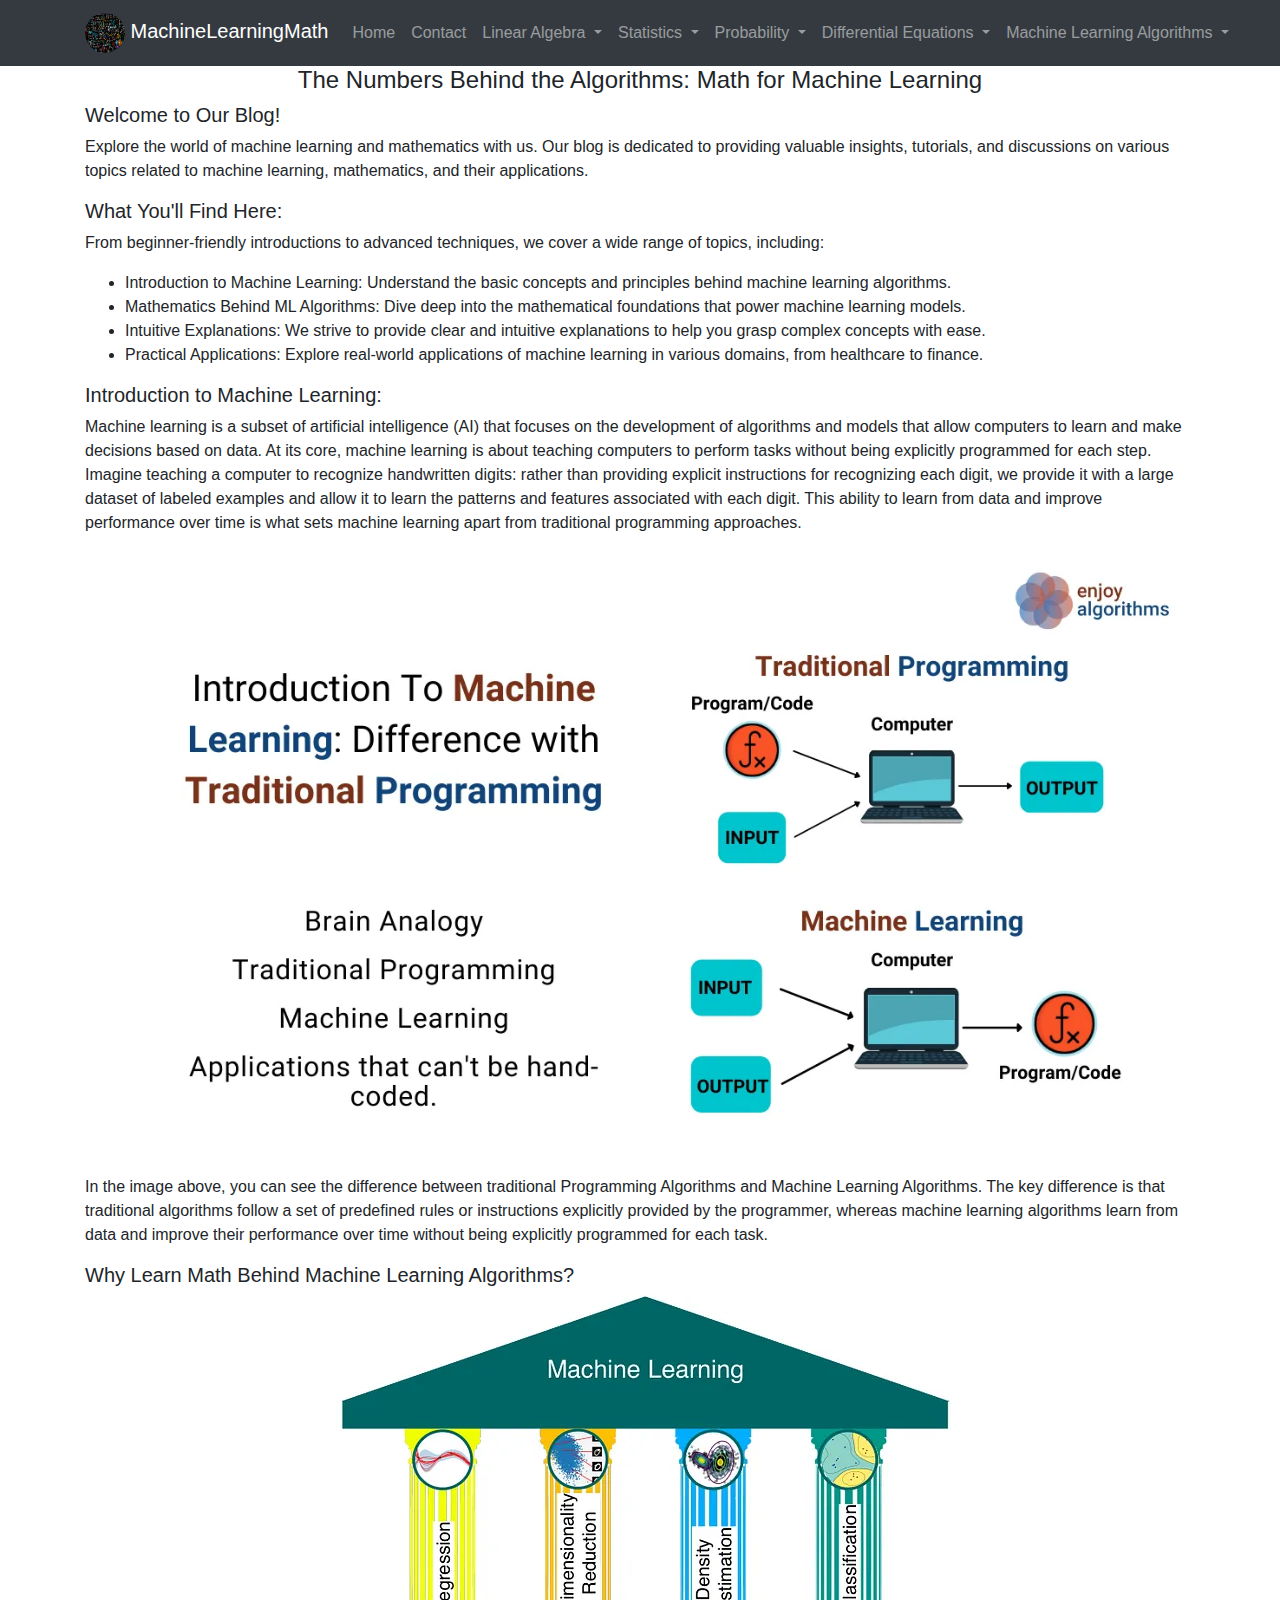
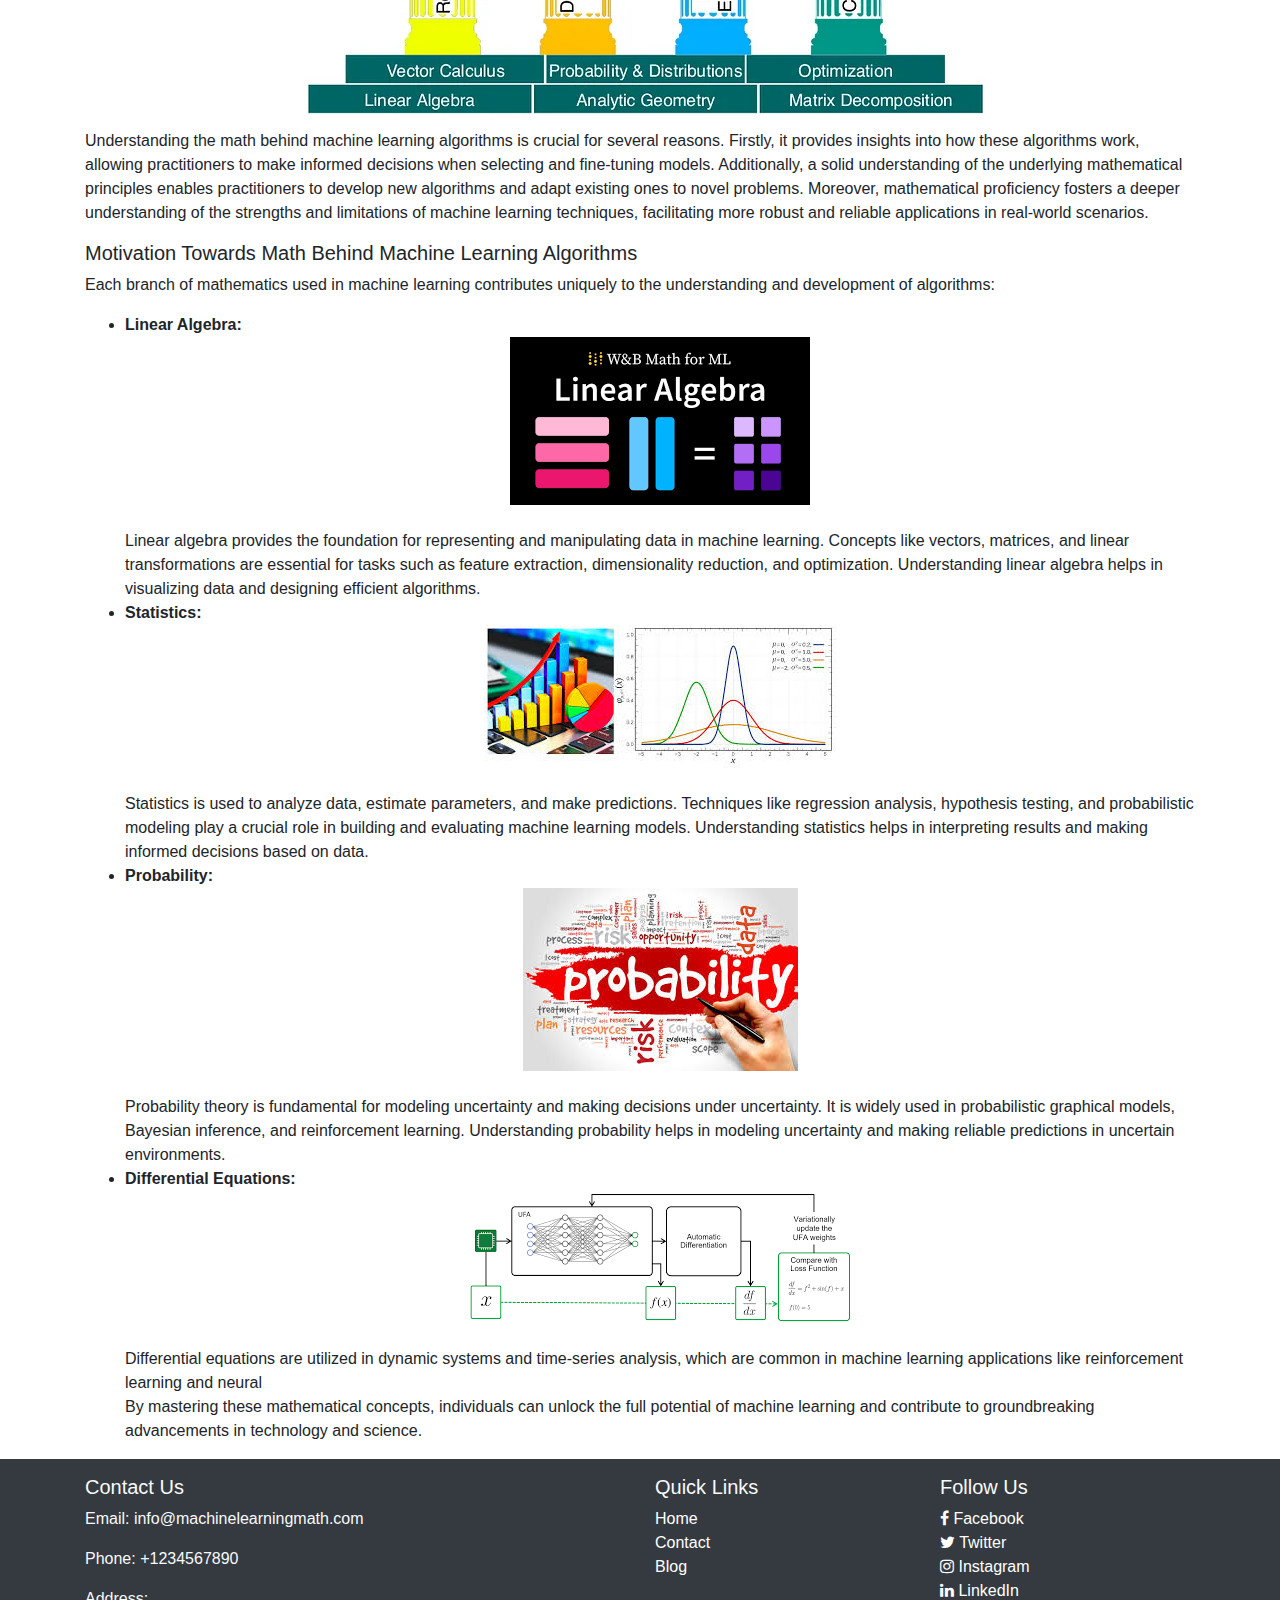
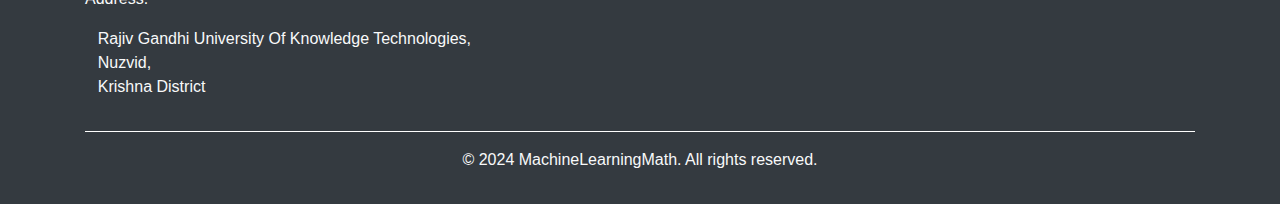
<file: index.html>
<!DOCTYPE html>
<html lang="en">
<head>
    <meta charset="UTF-8">
    <meta name="viewport" content="width=device-width, initial-scale=1.0">
    <title>Machine Learning Blog</title>
    <link rel="stylesheet" href="styles/style.css">
    <link href="https://maxcdn.bootstrapcdn.com/bootstrap/4.5.2/css/bootstrap.min.css" rel="stylesheet">
    <link rel="stylesheet" href="https://cdnjs.cloudflare.com/ajax/libs/font-awesome/4.7.0/css/font-awesome.min.css">
    <style>
        .img-fluid{
            display: flex;
            flex-direction: row;
            align-items: center;
            justify-content: center;
        }

        a:hover{
            text-decoration: none;
        }
    </style>
</head>
<body>
     <nav class="navbar navbar-expand-lg navbar-dark bg-dark">
        <div class="container d-flex justify-content-between align-items-center">
            <a class="navbar-brand" href="#">
                <img src="images/index/machinelearning.png" alt="Logo" class="machinelearningLogo">
                MachineLearningMath
            </a>
            <button class="navbar-toggler" type="button" data-toggle="collapse" data-target="#navbarSupportedContent" aria-controls="navbarSupportedContent" aria-expanded="true" aria-label="Toggle navigation">
                <span class="navbar-toggler-icon"></span>
            </button>

            <div class="collapse navbar-collapse" id="navbarSupportedContent">
                <ul class="navbar-nav ml-auto">
                    <li class="nav-item">
                        <a class="nav-link" href="#">Home</a>
                    </li>
                   
                    <li class="nav-item">
                        <a class="nav-link" href="#footer">Contact</a>
                    </li>
                    <li class="nav-item dropdown">
                        <a class="nav-link dropdown-toggle" href="#" id="navbarDropdown" role="button" data-toggle="dropdown" aria-haspopup="true" aria-expanded="false">
                            Linear Algebra
                        </a>
                        <div class="dropdown-menu" aria-labelledby="navbarDropdownStatistics">
                            <a class="dropdown-item" href="LinearAlgebra\scalarsvectors.html">Scalars and Vectors</a>
                            <a class="dropdown-item" href="LinearAlgebra/linearcombinations.html">Linear Combination and Basis</a>
                            <a class="dropdown-item" href="#">Matrices</a>
                            <a class="dropdown-item" href="#">LinearCombinations</a>
                        </div>
                    </li>
                    <li class="nav-item dropdown">
                        <a class="nav-link dropdown-toggle" href="#" id="navbarDropdown" role="button" data-toggle="dropdown" aria-haspopup="true" aria-expanded="false">
                            Statistics
                        </a>
                        <div class="dropdown-menu" aria-labelledby="navbarDropdown">
                            <a class="dropdown-item dropdown-toggle" href="#" id="navbarDropdownStatistics" role="button" data-toggle="dropdown" aria-haspopup="true" aria-expanded="false">
                                Descriptive Statistics
                            </a>
                            <div class="dropdown-menu" aria-labelledby="navbarDropdownStatistics">
                                <a class="dropdown-item" href="#">Mean, Median, Mode</a>
                                <a class="dropdown-item" href="#">Standard Deviation, Variance</a>
                                <a class="dropdown-item" href="#">Percentiles</a>
                            </div>
                        </div>
                        <div class="dropdown-menu" aria-labelledby="navbarDropdown">
                            <a class="dropdown-item dropdown-toggle" href="#" id="navbarDropdownStatistics" role="button" data-toggle="dropdown" aria-haspopup="true" aria-expanded="false">
                                Inferential Statistics
                            </a>
                            <div class="dropdown-menu" aria-labelledby="navbarDropdownStatistics">
                                <a class="dropdown-item" href="#">Mean, Median, Mode</a>
                                <a class="dropdown-item" href="#">Standard Deviation, Variance</a>
                                <a class="dropdown-item" href="#">Percentiles</a>
                            </div>
                        </div>
                    </li>
                    <li class="nav-item dropdown">
                        <a class="nav-link dropdown-toggle" href="#" id="navbarDropdown" role="button" data-toggle="dropdown" aria-haspopup="true" aria-expanded="false">
                            Probability
                        </a>
                        <div class="dropdown-menu" aria-labelledby="navbarDropdown">
                            <a class="dropdown-item dropdown-toggle" href="#" id="navbarDropdownProbability" role="button" data-toggle="dropdown" aria-haspopup="true" aria-expanded="false">
                                Basic Probability
                            </a>
                            <div class="dropdown-menu" aria-labelledby="navbarDropdownProbability">
                                <a class="dropdown-item" href="#">Probability Rules</a>
                                <a class="dropdown-item" href="#">Conditional Probability</a>
                                <a class="dropdown-item" href="#">Probability Distributions</a>
                            </div>
                        </div>
                    </li>
                    <li class="nav-item dropdown">
                        <a class="nav-link dropdown-toggle" href="#" id="navbarDropdown" role="button" data-toggle="dropdown" aria-haspopup="true" aria-expanded="false">
                            Differential Equations
                        </a>
                        <div class="dropdown-menu" aria-labelledby="navbarDropdown">
                            <a class="dropdown-item dropdown-toggle" href="#" id="navbarDropdownDifferentialEquations" role="button" data-toggle="dropdown" aria-haspopup="true" aria-expanded="false">
                                First-Order Differential Equations
                            </a>
                            <div class="dropdown-menu" aria-labelledby="navbarDropdownDifferentialEquations">
                                <a class="dropdown-item" href="#">Separable Equations</a>
                                <a class="dropdown-item" href="#">Linear Equations</a>
                                <a class="dropdown-item" href="#">Exact Equations</a>
                            </div>
                        </div>
                    </li>
                    <li class="nav-item dropdown">
                        <a class="nav-link dropdown-toggle" href="#" id="navbarDropdown" role="button" data-toggle="dropdown" aria-haspopup="true" aria-expanded="false">
                            Machine Learning Algorithms
                        </a>
                        <div class="dropdown-menu" aria-labelledby="navbarDropdown">
                            <a class="dropdown-item dropdown-toggle" href="#" id="navbarDropdownMLAlgorithms" role="button" data-toggle="dropdown" aria-haspopup="true" aria-expanded="false">
                                Supervised Learning
                            </a>
                            <div class="dropdown-menu" aria-labelledby="navbarDropdownMLAlgorithms">
                                <a class="dropdown-item" href="#">Linear Regression</a>
                                <a class="dropdown-item" href="#">Logistic Regression</a>
                                <a class="dropdown-item" href="#">Decision Trees</a>
                            </div>
                        </div>
                    </li>
                    
                    
                </ul>
            </div>
        </div>
    </nav>
    <div class="container">
        <div class="text-center">
            <h4>The Numbers Behind the Algorithms: Math for Machine Learning</h4>
        </div>
        <div>
            <h5>Welcome to Our Blog!</h5>
            <p>Explore the world of machine learning and mathematics with us. Our blog is dedicated to providing valuable insights, tutorials, and discussions on various topics related to machine learning, mathematics, and their applications.</p>
            <h5>What You'll Find Here:</h5>
            <p>From beginner-friendly introductions to advanced techniques, we cover a wide range of topics, including:</p>
            <ul>
                <li>Introduction to Machine Learning: Understand the basic concepts and principles behind machine learning algorithms.</li>
                <li>Mathematics Behind ML Algorithms: Dive deep into the mathematical foundations that power machine learning models.</li>
                <li>Intuitive Explanations: We strive to provide clear and intuitive explanations to help you grasp complex concepts with ease.</li>
                <li>Practical Applications: Explore real-world applications of machine learning in various domains, from healthcare to finance.</li>
            </ul>
        </div>
        
            <h5>Introduction to Machine Learning: </h5>
            <p>
                Machine learning is a subset of artificial intelligence (AI) that focuses on the development of algorithms and models that allow computers to learn and make decisions based on data. At its core, machine learning is about teaching computers to perform tasks without being explicitly programmed for each step. Imagine teaching a computer to recognize handwritten digits: rather than providing explicit instructions for recognizing each digit, we provide it with a large dataset of labeled examples and allow it to learn the patterns and features associated with each digit. This ability to learn from data and improve performance over time is what sets machine learning apart from traditional programming approaches.
            </p>
            <img src="images/index/machine-learning-intro.webp" alt="Introduction to Machine Learning" class="img-fluid mx-auto">
            <p>
                In the image above, you can see the difference between traditional Programming Algorithms and Machine Learning Algorithms. The key difference is that traditional algorithms follow a set of predefined rules or instructions explicitly provided by the programmer, whereas machine learning algorithms learn from data and improve their performance over time without being explicitly programmed for each task.
            </p>    
            <h5>Why Learn Math Behind Machine Learning Algorithms?</h5>
            <img src="images/index/mathsneeded.webp" alt="Introduction to Machine Learning" class="img-fluid mx-auto">
            <p>
                Understanding the math behind machine learning algorithms is crucial for several reasons. Firstly, it provides insights into how these algorithms work, allowing practitioners to make informed decisions when selecting and fine-tuning models. Additionally, a solid understanding of the underlying mathematical principles enables practitioners to develop new algorithms and adapt existing ones to novel problems. Moreover, mathematical proficiency fosters a deeper understanding of the strengths and limitations of machine learning techniques, facilitating more robust and reliable applications in real-world scenarios.
            </p>
            <h5>Motivation Towards Math Behind Machine Learning Algorithms</h5>
            <p>
                Each branch of mathematics used in machine learning contributes uniquely to the understanding and development of algorithms:
            </p>
            <ul>
                <li><strong>Linear Algebra:</strong><br>
                <img src="images/index/linear_algebra.png" alt="Linear Algebra" class="img-fluid mx-auto"><br>
                Linear algebra provides the foundation for representing and manipulating data in machine learning. Concepts like vectors, matrices, and linear transformations are essential for tasks such as feature extraction, dimensionality reduction, and optimization. Understanding linear algebra helps in visualizing data and designing efficient algorithms.</li>
                <li><strong>Statistics:</strong>
                <br>
                <img src="images/index/statistics.jpg" alt="Statistics" class="img-fluid mx-auto">
                <br>
                Statistics is used to analyze data, estimate parameters, and make predictions. Techniques like regression analysis, hypothesis testing, and probabilistic modeling play a crucial role in building and evaluating machine learning models. Understanding statistics helps in interpreting results and making informed decisions based on data.</li>
                <li><strong>Probability:</strong><br>
                    <img src="images/index/probability.jpg" alt="Probability" class="img-fluid mx-auto"><br>
                    Probability theory is fundamental for modeling uncertainty and making decisions under uncertainty. It is widely used in probabilistic graphical models, Bayesian inference, and reinforcement learning. Understanding probability helps in modeling uncertainty and making reliable predictions in uncertain environments.</li>
                <li><strong>Differential Equations:</strong><br>
                <img src="images/index/differential.png" alt="Differential Equations" class="img-fluid mx-auto"><br>
                Differential equations are utilized in dynamic systems and time-series analysis, which are common in machine learning applications like reinforcement learning and neural 
            <p>
                By mastering these mathematical concepts, individuals can unlock the full potential of machine learning and contribute to groundbreaking advancements in technology and science.
            </p>
        </div>
    </div>
<footer class="footer mt-auto py-3 bg-dark text-light" id="footer">
    <div class="container">
        <div class="row">
            <div class="col-md-6 text-md-left text-center">
                <h5>Contact Us</h5>
                <p>Email: info@machinelearningmath.com</p>
                <p>Phone: +1234567890</p>
                <p>Address:<p style="margin-left:1vw">
                    Rajiv Gandhi University Of Knowledge Technologies,<br>Nuzvid,<br>Krishna District
                </p></p>
            </div>
            <div class="col-md-3 text-md-left text-center"> 
                <h5>Quick Links</h5>
                <ul class="list-unstyled">
                    <li><a href="#" style="color:white;">Home</a></li>
                    <li><a href="#footer" style="color:white;">Contact</a></li>
                    <li><a href="index.html" style="color:white;">Blog</a></li>
                </ul>
            </div>
            <div class="col-md-3 text-md-left text-center"> 
                <h5>Follow Us</h5>
                <ul class="list-unstyled">
                    <li><a href="#" style="color:white;"><i class="fa fa-facebook" ></i> Facebook</a></li>
                    <li><a href="#" style="color:white;"><i class="fa fa-twitter"></i> Twitter</a></li>
                    <li><a href="#" style="color:white;"><i class="fa fa-instagram"></i> Instagram</a></li>
                    <li><a href="#" style="color:white;"><i class="fa fa-linkedin"></i> LinkedIn</a></li>
                </ul>
            </div>
        </div>
        <hr style="border-top: 1px solid white;">
        <div class="row">
            <div class="col-md-12 text-md-center text-center"> 
                <p>&copy; 2024 MachineLearningMath. All rights reserved.</p>
            </div>
        </div>
    </div>
</footer>
    <script src="https://code.jquery.com/jquery-3.5.1.slim.min.js"></script>
    <script src="https://cdn.jsdelivr.net/npm/@popperjs/core@2.9.2/dist/umd/popper.min.js"></script>
    <script src="https://maxcdn.bootstrapcdn.com/bootstrap/4.5.2/js/bootstrap.min.js"></script>
</body>
</html>
</file>
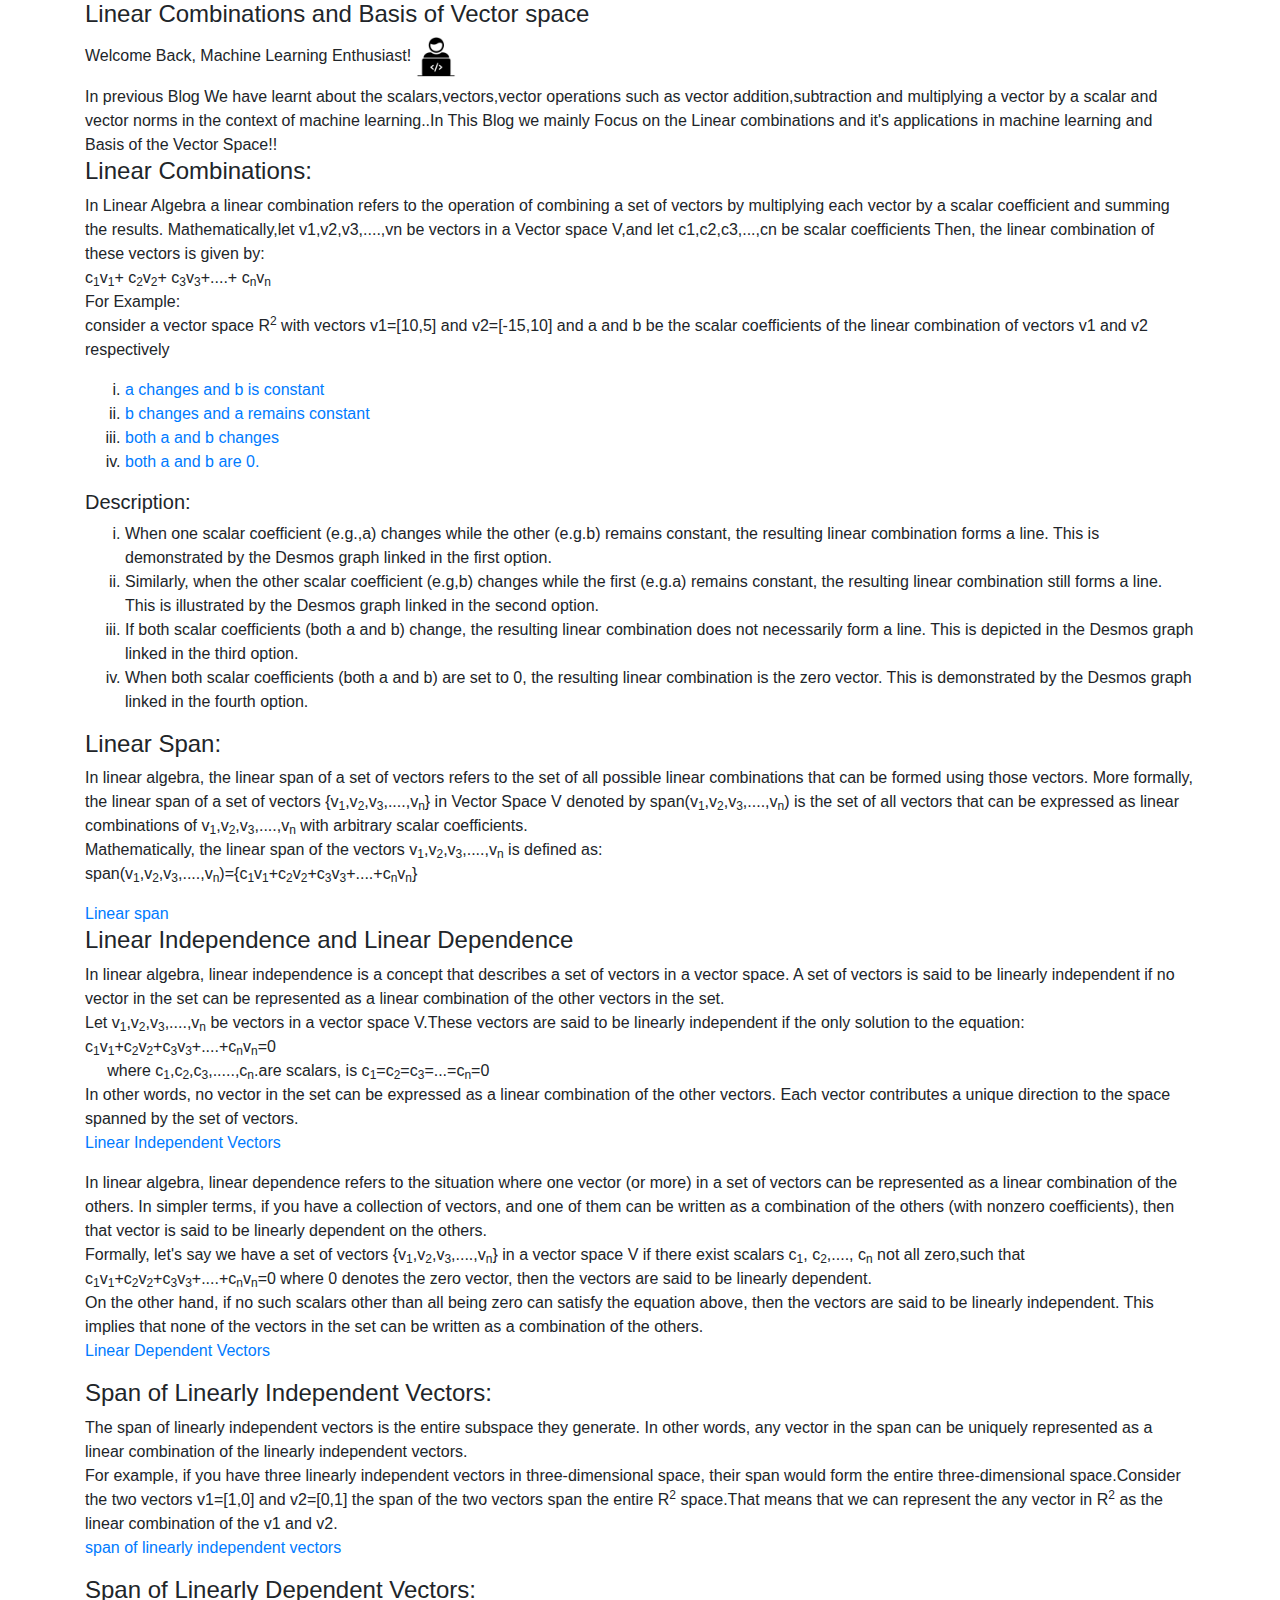
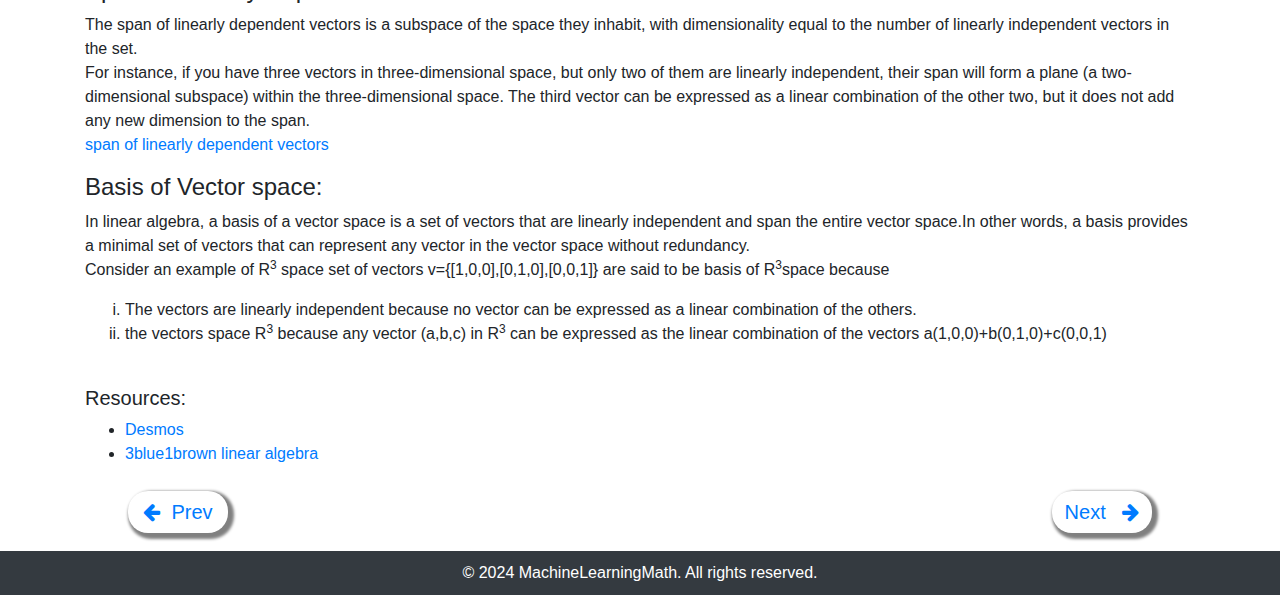
<file: LinearAlgebra/linearcombinations.html>
<html>
    <head>
        <title>Linear Combinations and Basis of Vector space</title>
        <meta name="viewport" content="width=device-width, initial-scale=1">
        <link href="https://maxcdn.bootstrapcdn.com/bootstrap/4.5.2/css/bootstrap.min.css" rel="stylesheet">
        <link rel="stylesheet" href="https://cdnjs.cloudflare.com/ajax/libs/font-awesome/4.7.0/css/font-awesome.min.css">
        <style>
            img{
                width:40px;
                height:40px;
            }
            a{
                text-decoration:none;
            }
            a:hover{
                text-decoration: none;
            }
            a:hover{
                text-decoration: none;
            }
            .navigation{
                display: flex;
                flex-direction: row-reverse;
                align-items: flex-start;
                justify-content: space-between;
                margin:0vh 10vw;
                margin-bottom:2vh;
            }
            .navigation div{
                padding:6px;
                border-radius: 20px;
                margin-top:1vh;
                width:100px;
                text-align:center;
               box-shadow: 3px 3px 3px 3px grey;
            }
        </style>
    </head>
    <body>
        <div class="container">
            <h4>Linear Combinations and Basis of Vector space</h4>
            <div>
                <h6>Welcome Back, Machine Learning Enthusiast! <img class="coderlogo" src="coder.png"></h6>
                <p class="mb-0">In previous Blog We have learnt about the scalars,vectors,vector operations such as vector addition,subtraction and multiplying a vector by a scalar and vector norms in the context of machine learning..In This Blog we mainly Focus on the Linear combinations and it's applications in machine learning and Basis of the Vector Space!!</p>
            </div>
            <h4>Linear Combinations: </h4>
            <p>
               In Linear Algebra a linear combination refers to the operation of combining a set of vectors by multiplying each vector by a scalar coefficient and summing the results. Mathematically,let v1,v2,v3,....,vn be vectors in a Vector space V,and let c1,c2,c3,...,cn be scalar coefficients Then, the linear combination of these vectors is given by:
               <br>c<sub>1</sub>v<sub>1</sub>+ c<sub>2</sub>v<sub>2</sub>+ c<sub>3</sub>v<sub>3</sub>+....+ c<sub>n</sub>v<sub>n</sub><br>
               For Example:<br>
               consider a vector space R<sup>2</sup> with vectors v1=[10,5] and v2=[-15,10] and a and b be the scalar coefficients of the linear combination of vectors v1 and v2 respectively
               <ol type="i">
                <li>
                    <a href="https://www.desmos.com/calculator/gxqdeju1vx" target="_blank" >a changes and b is constant</a>
                </li>
                <li>
                    <a href="https://www.desmos.com/calculator/fkkxcxkguo" target="_blank">b changes and a remains constant</a>
                </li>
                <li>
                    <a href="https://www.desmos.com/calculator/g5hjztjt9w" target="_blank">both a and b changes</a>
                </li>
                <li>
                    <a href="https://www.desmos.com/calculator/vslphxjvaf" target="_blank">both a and b are 0.</a>
                </li>
               </ol>
               <h5>Description: </h5>
               <ol type="i">
                <li>When one scalar coefficient (e.g.,a) changes while the other (e.g.b) remains constant, the resulting linear combination forms a line. This is demonstrated by the Desmos graph linked in the first option.</li>
                <li>Similarly, when the other scalar coefficient (e.g,b) changes while the first (e.g.a) remains constant, the resulting linear combination still forms a line. This is illustrated by the Desmos graph linked in the second option.</li>
                <li>If both scalar coefficients (both a and b) change, the resulting linear combination does not necessarily form a line. This is depicted in the Desmos graph linked in the third option.</li>
                <li>When both scalar coefficients (both a and b) are set to 0, the resulting linear combination is the zero vector. This is demonstrated by the Desmos graph linked in the fourth option.</li>
               </ol>
             </p>
             <h4>Linear Span: </h4>
             <p>
                In linear algebra, the linear span of a set of vectors refers to the set of all possible linear combinations that can be formed using those vectors. More formally, the linear span of a set of vectors {v<sub>1</sub>,v<sub>2</sub>,v<sub>3</sub>,....,v<sub>n</sub>}
                in Vector Space V denoted by span(v<sub>1</sub>,v<sub>2</sub>,v<sub>3</sub>,....,v<sub>n</sub>) is the set of all vectors that can be expressed as linear combinations of v<sub>1</sub>,v<sub>2</sub>,v<sub>3</sub>,....,v<sub>n</sub> with arbitrary scalar coefficients.<br>
                Mathematically, the linear span of the vectors v<sub>1</sub>,v<sub>2</sub>,v<sub>3</sub>,....,v<sub>n</sub> is defined as:
                <br>
                span(v<sub>1</sub>,v<sub>2</sub>,v<sub>3</sub>,....,v<sub>n</sub>)={c<sub>1</sub>v<sub>1</sub>+c<sub>2</sub>v<sub>2</sub>+c<sub>3</sub>v<sub>3</sub>+....+c<sub>n</sub>v<sub>n</sub>}
             </p>
             <a href="https://www.desmos.com/calculator/evaoeeswsk" target="_blank">Linear span</a>
             <h4>Linear Independence  and Linear Dependence</h4>
             <p>
                In linear algebra, linear independence is a concept that describes a set of vectors in a vector space. A set of vectors is said to be linearly independent if no vector in the set can be represented as a linear combination of the other vectors in the set.
                <br>Let v<sub>1</sub>,v<sub>2</sub>,v<sub>3</sub>,....,v<sub>n</sub> be vectors in a vector space V.These vectors are said to be linearly independent if the only solution to the equation:
                <br>
                c<sub>1</sub>v<sub>1</sub>+c<sub>2</sub>v<sub>2</sub>+c<sub>3</sub>v<sub>3</sub>+....+c<sub>n</sub>v<sub>n</sub>=0<br>&nbsp&nbsp&nbsp&nbsp
                where c<sub>1</sub>,c<sub>2</sub>,c<sub>3</sub>,.....,c<sub>n</sub>.are scalars, is c<sub>1</sub>=c<sub>2</sub>=c<sub>3</sub>=...=c<sub>n</sub>=0<br>
                In other words, no vector in the set can be expressed as a linear combination of the other vectors. Each vector contributes a unique direction to the space spanned by the set of vectors.
                <br><a href="https://www.desmos.com/calculator/chmelo9wjj">Linear Independent Vectors</a>
            </p>
            <p>
                In linear algebra, linear dependence refers to the situation where one vector (or more) in a set of vectors can be represented as a linear combination of the others. In simpler terms, if you have a collection of vectors, and one of them can be written as a combination of the others (with nonzero coefficients), then that vector is said to be linearly dependent on the others.
                <br>Formally, let's say we have a set of vectors {v<sub>1</sub>,v<sub>2</sub>,v<sub>3</sub>,....,v<sub>n</sub>} in a vector space V if there exist scalars c<sub>1</sub>, c<sub>2</sub>,...., c<sub>n</sub> not all zero,such that 
                <br>
                c<sub>1</sub>v<sub>1</sub>+c<sub>2</sub>v<sub>2</sub>+c<sub>3</sub>v<sub>3</sub>+....+c<sub>n</sub>v<sub>n</sub>=0
                where 0 denotes the zero vector, then the vectors are said to be linearly dependent.<br>
                On the other hand, if no such scalars other than all being zero can satisfy the equation above, then the vectors are said to be linearly independent. This implies that none of the vectors in the set can be written as a combination of the others.
                <br><a href="https://www.desmos.com/calculator/bivtylqitd">Linear Dependent Vectors</a>
            </p>
            <p>
                <h4>Span of Linearly Independent Vectors:</h4>
                <p>
                    The span of linearly independent vectors is the entire subspace they generate. In other words, any vector in the span can be uniquely represented as a linear combination of the linearly independent vectors.<br>
                    For example, if you have three linearly independent vectors in three-dimensional space, their span would form the entire three-dimensional space.Consider the two vectors v1=[1,0] and v2=[0,1] the span of the two vectors span the entire R<sup>2</sup> space.That means that we can represent the any vector in R<sup>2</sup> as the linear combination of the v1 and v2.
                    <br><a href="https://www.desmos.com/calculator/wvl0z47wyv">span of linearly independent vectors</a>
                </p>
                <h4>
                    Span of Linearly Dependent Vectors:
                </h4>
                <p>
                    The span of linearly dependent vectors is a subspace of the space they inhabit, with dimensionality equal to the number of linearly independent vectors in the set.<br>
                    For instance, if you have three vectors in three-dimensional space, but only two of them are linearly independent, their span will form a plane (a two-dimensional subspace) within the three-dimensional space. The third vector can be expressed as a linear combination of the other two, but it does not add any new dimension to the span.
                    <br><a href="https://www.desmos.com/calculator/2va3dso52f">span of linearly dependent vectors</a>
                </p>
            </p>
            <h4>Basis of Vector space: </h4>
            <p>In linear algebra, a basis of a vector space is a set of vectors that are linearly independent and span the entire vector space.In other words, a basis provides a minimal set of vectors that can represent any vector in the vector space without redundancy.
            <br>
            Consider an example of R<sup>3</sup> space set of vectors v={[1,0,0],[0,1,0],[0,0,1]} are said to be basis of R<sup>3</sup>space because
            <br>
            <ol type="i">
                <li>
                    The vectors are linearly independent because no vector can be expressed as a linear combination of the others.
                </li>
                <li>
                    the vectors space R<sup>3</sup> because any vector (a,b,c) in R<sup>3</sup> can be expressed as the linear combination of the vectors a(1,0,0)+b(0,1,0)+c(0,0,1)
                </li>
            </ol>
            </p>
            <br>
            <h5>Resources: </h5>
            <ul>
                <li><a href="https://www.desmos.com/calculator/fpbqag6qku">Desmos</a></li>
                <li><a href="https://www.youtube.com/watch?v=fNk_zzaMoSs&list=PLZHQObOWTQDPD3MizzM2xVFitgF8hE_ab">3blue1brown linear algebra</a></li>
            </ul>
            </div>
            <div class="navigation">
                <div> 
                    <a href="matrices.html" style="font-size:1.25rem">Next &nbsp&nbsp<i class=" fa fa-solid fa-arrow-right"></i></a>
                </div>
                <div>
                    <a href="scalarsvectors.html" style="font-size:1.25rem"><i class="fa fa-solid fa-arrow-left"></i>&nbsp&nbspPrev</a>
                </div>
            </div>
            <div class="row">
                <div class="col-md-12 text-md-center text-center"> 
                    <p style="font-weight:400;background-color:#343a40;width:100%;height:fit-content;color:white;padding:10px">&copy; 2024 MachineLearningMath. All rights reserved.</p>
                </div>
            </div>
        </body>
</html>
</file>
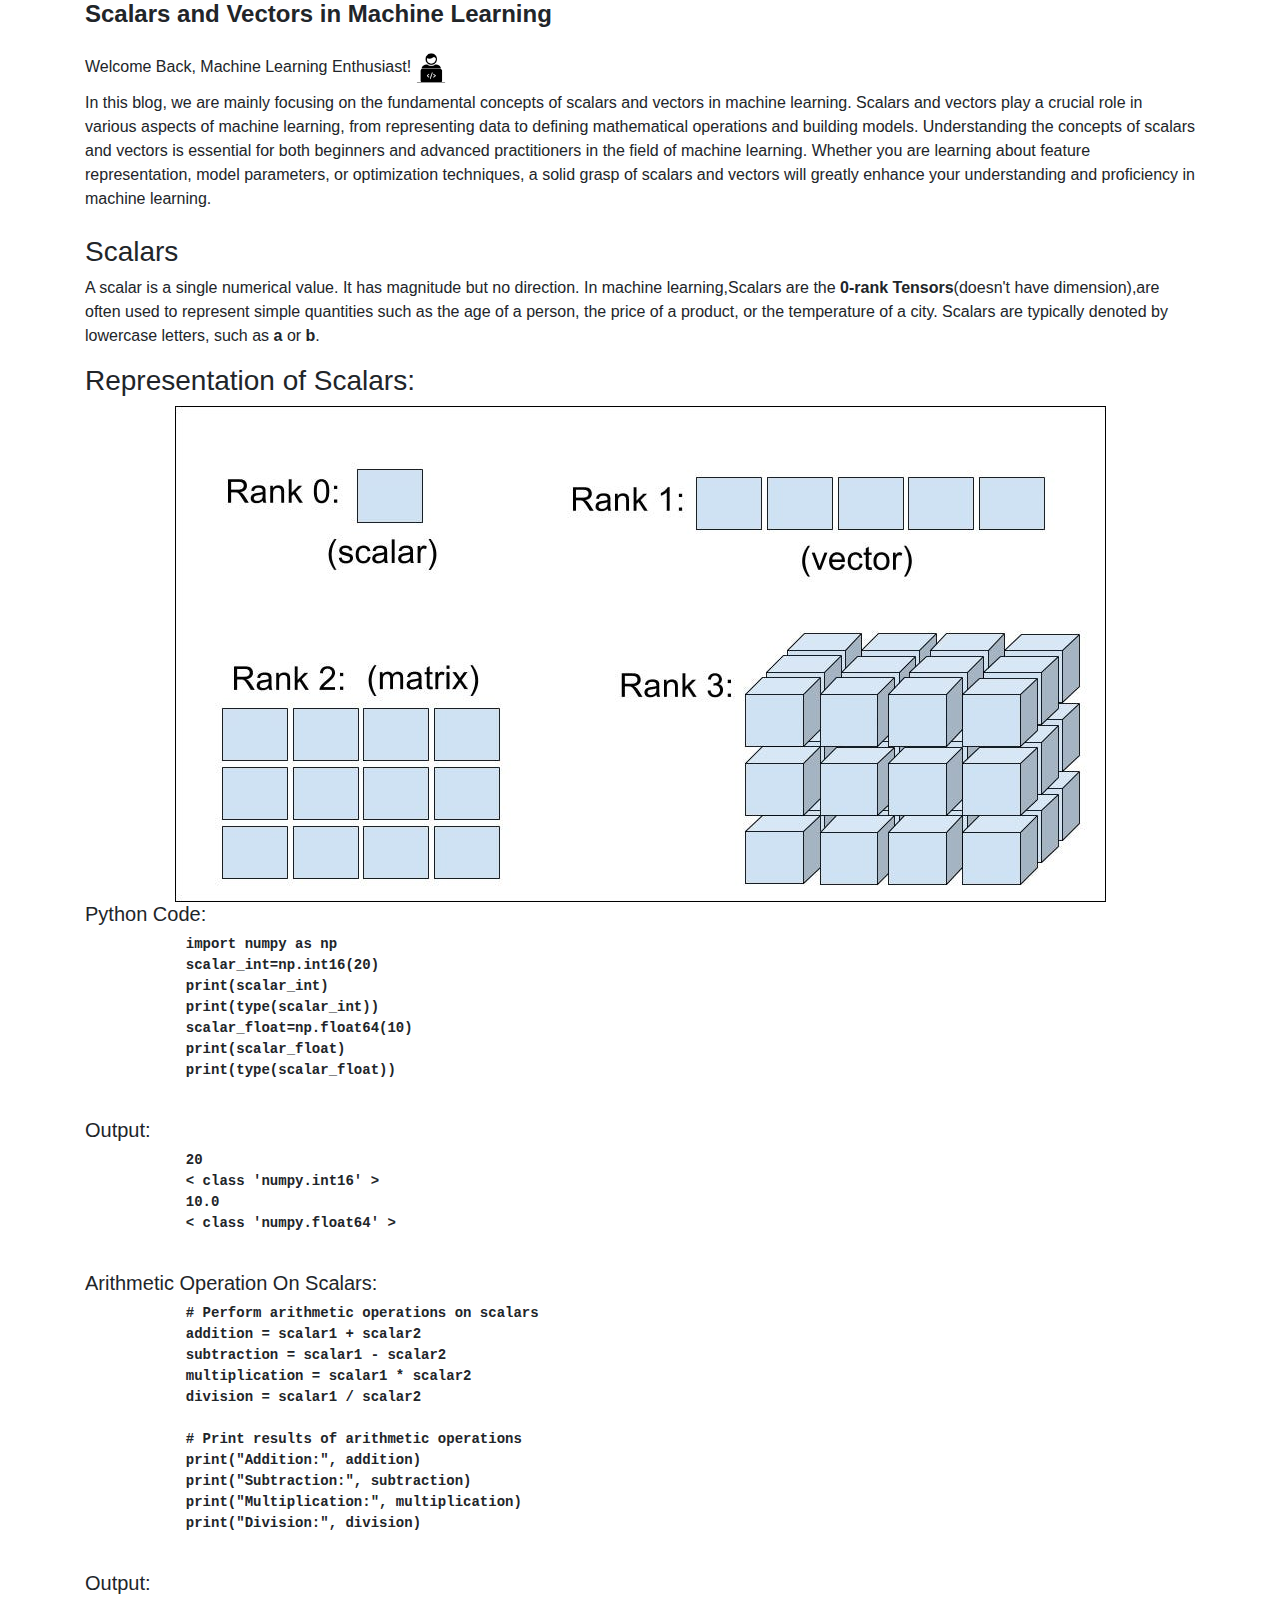
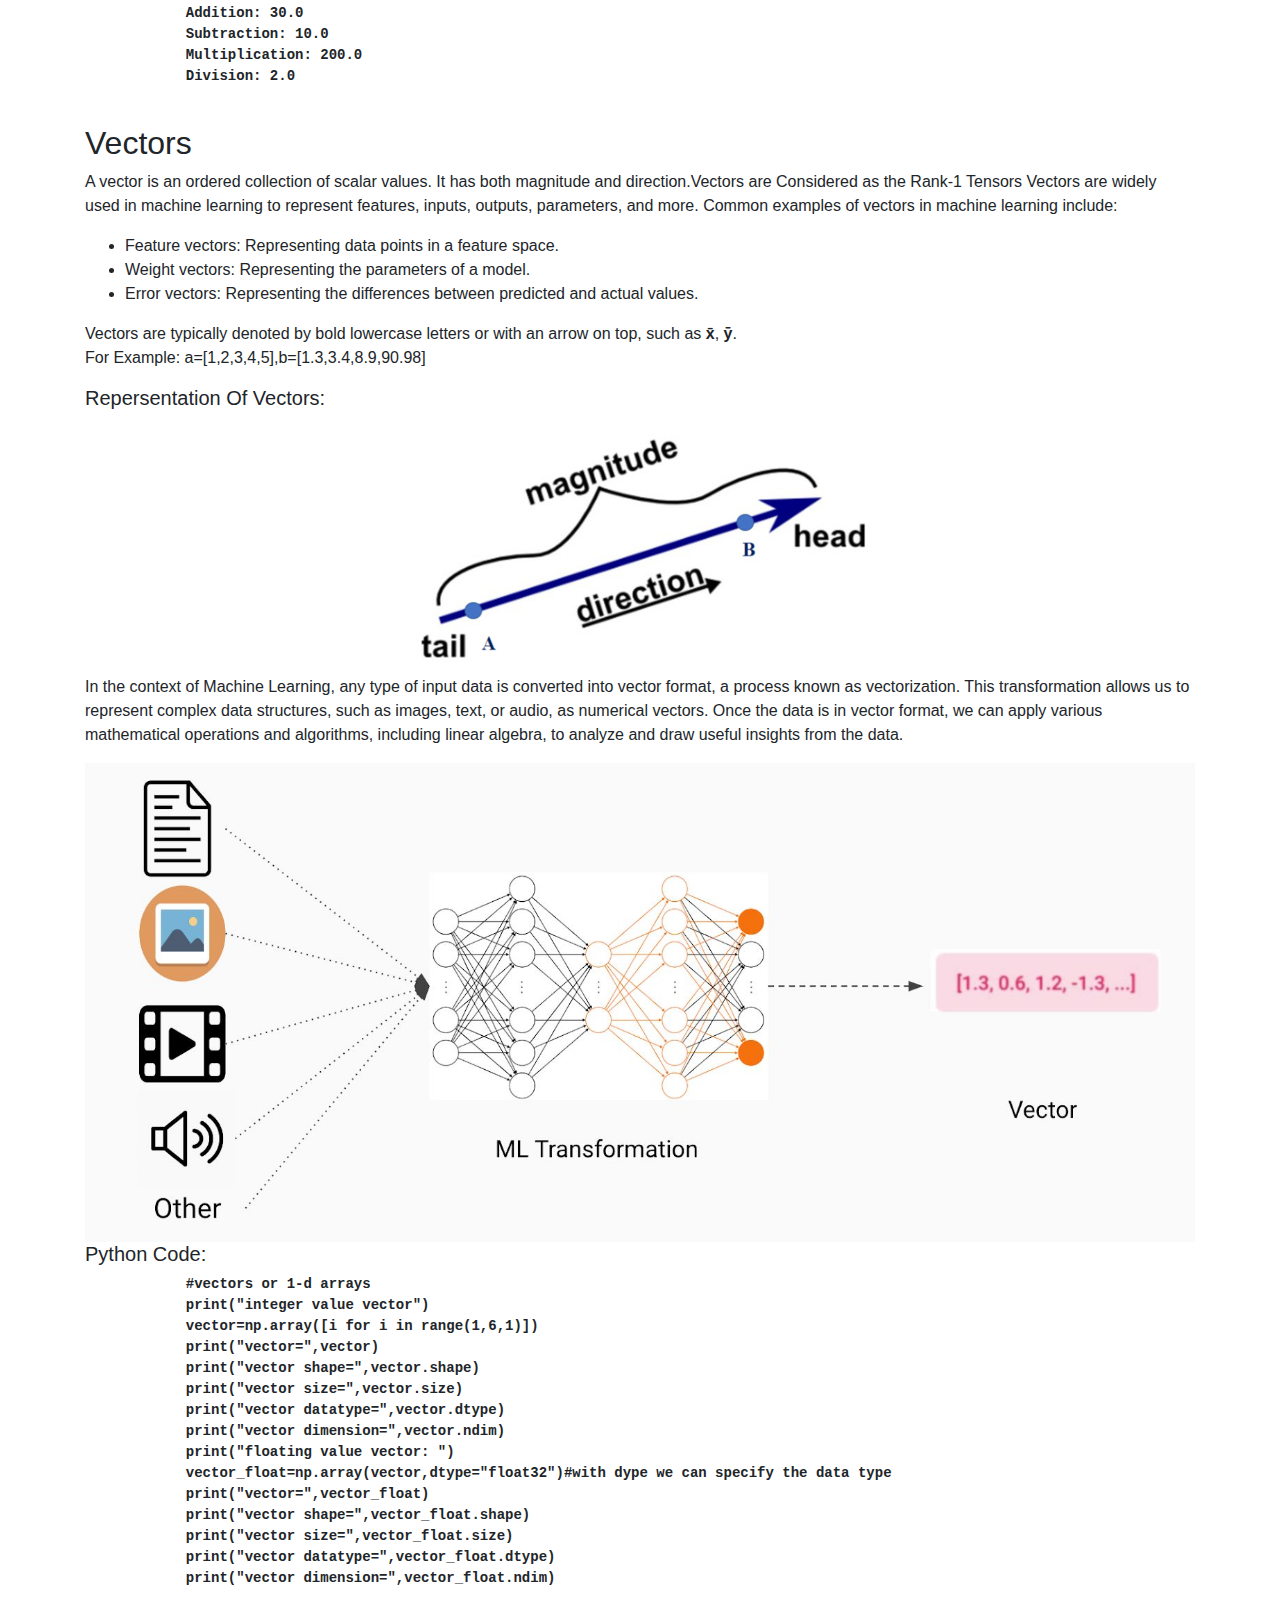
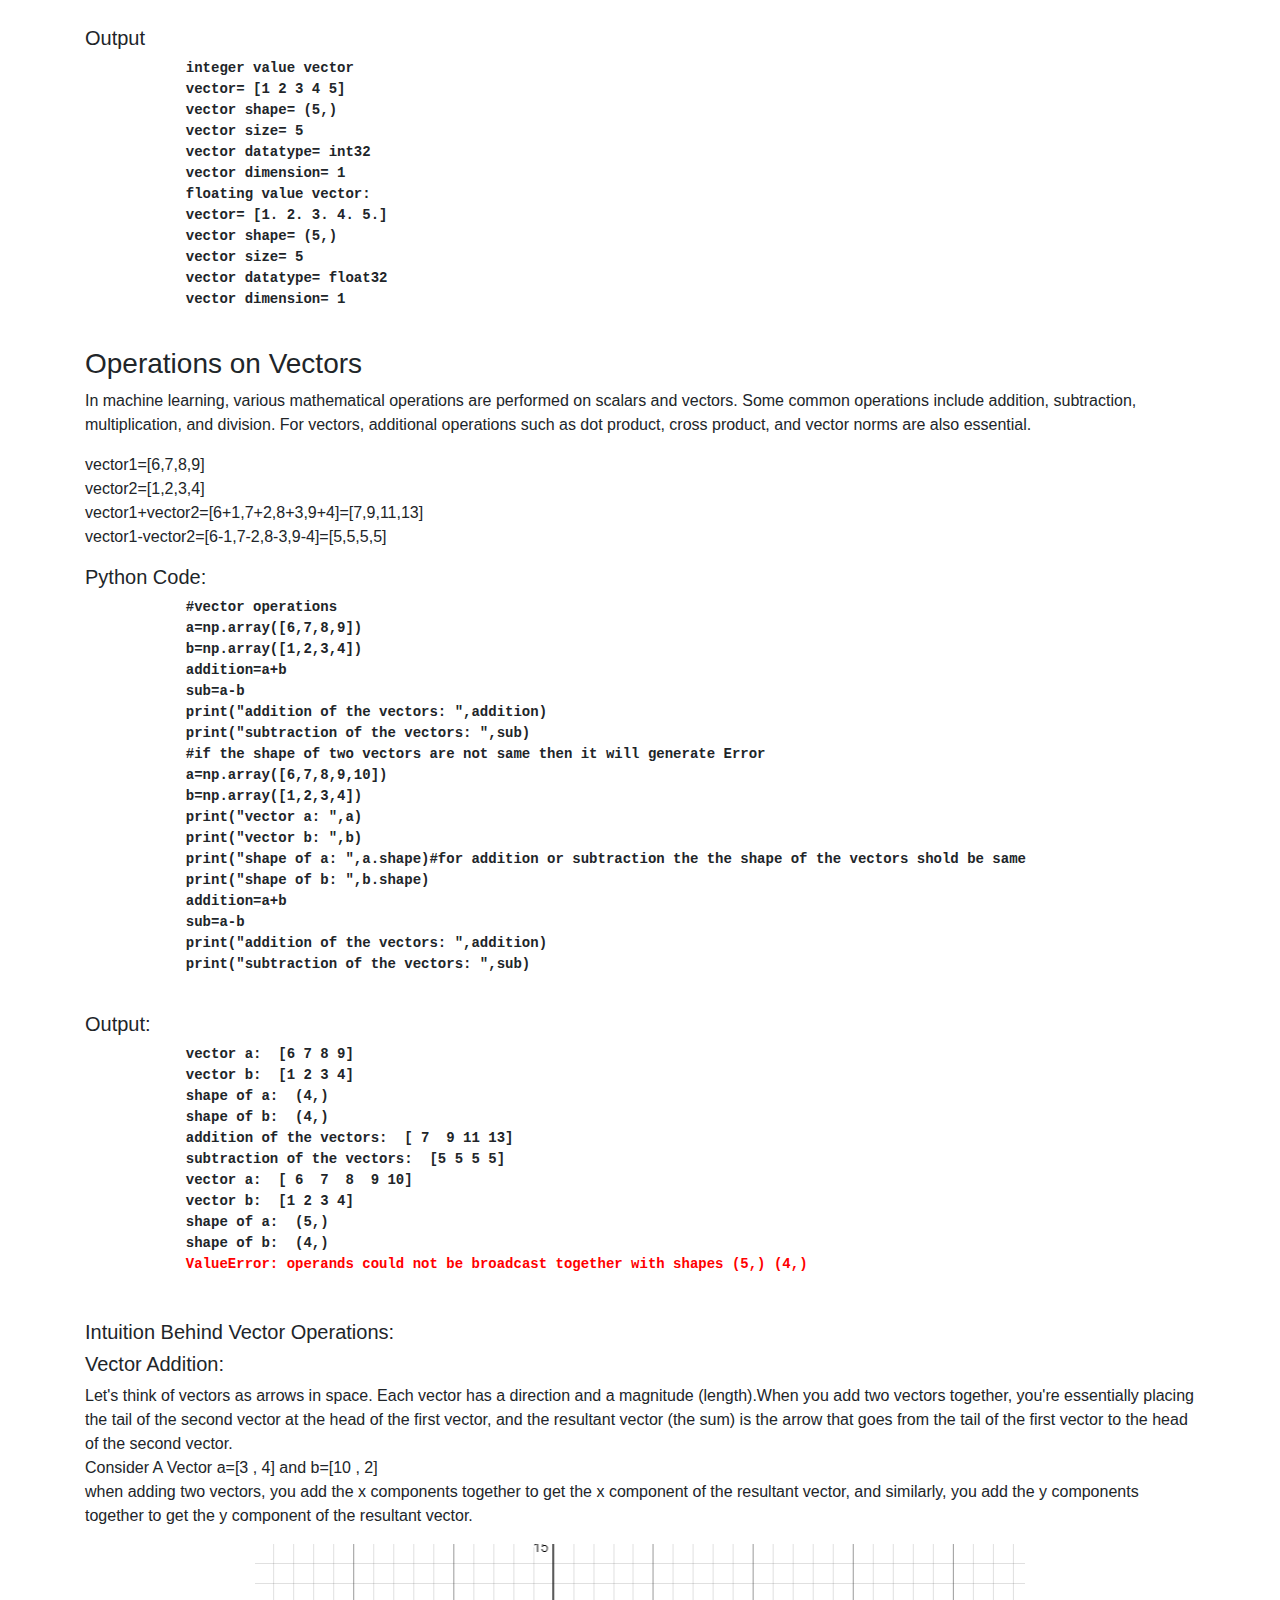
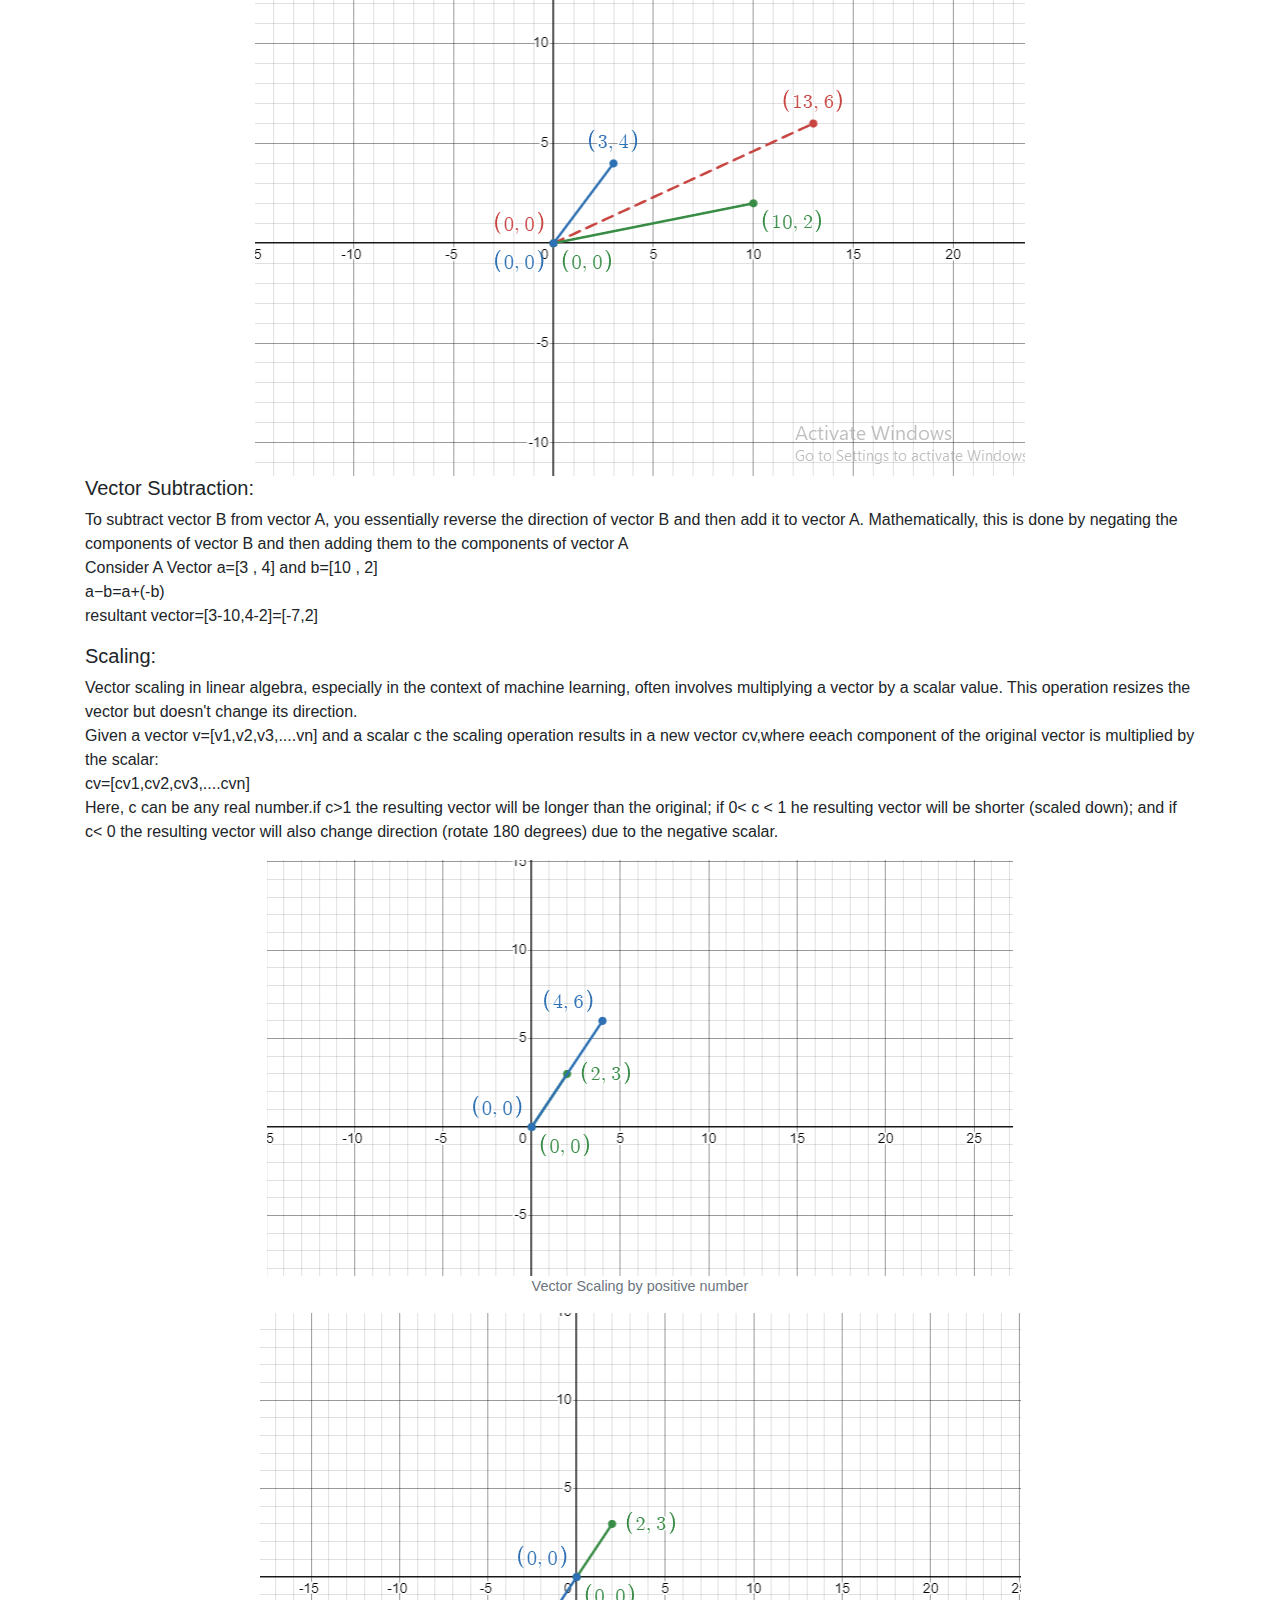
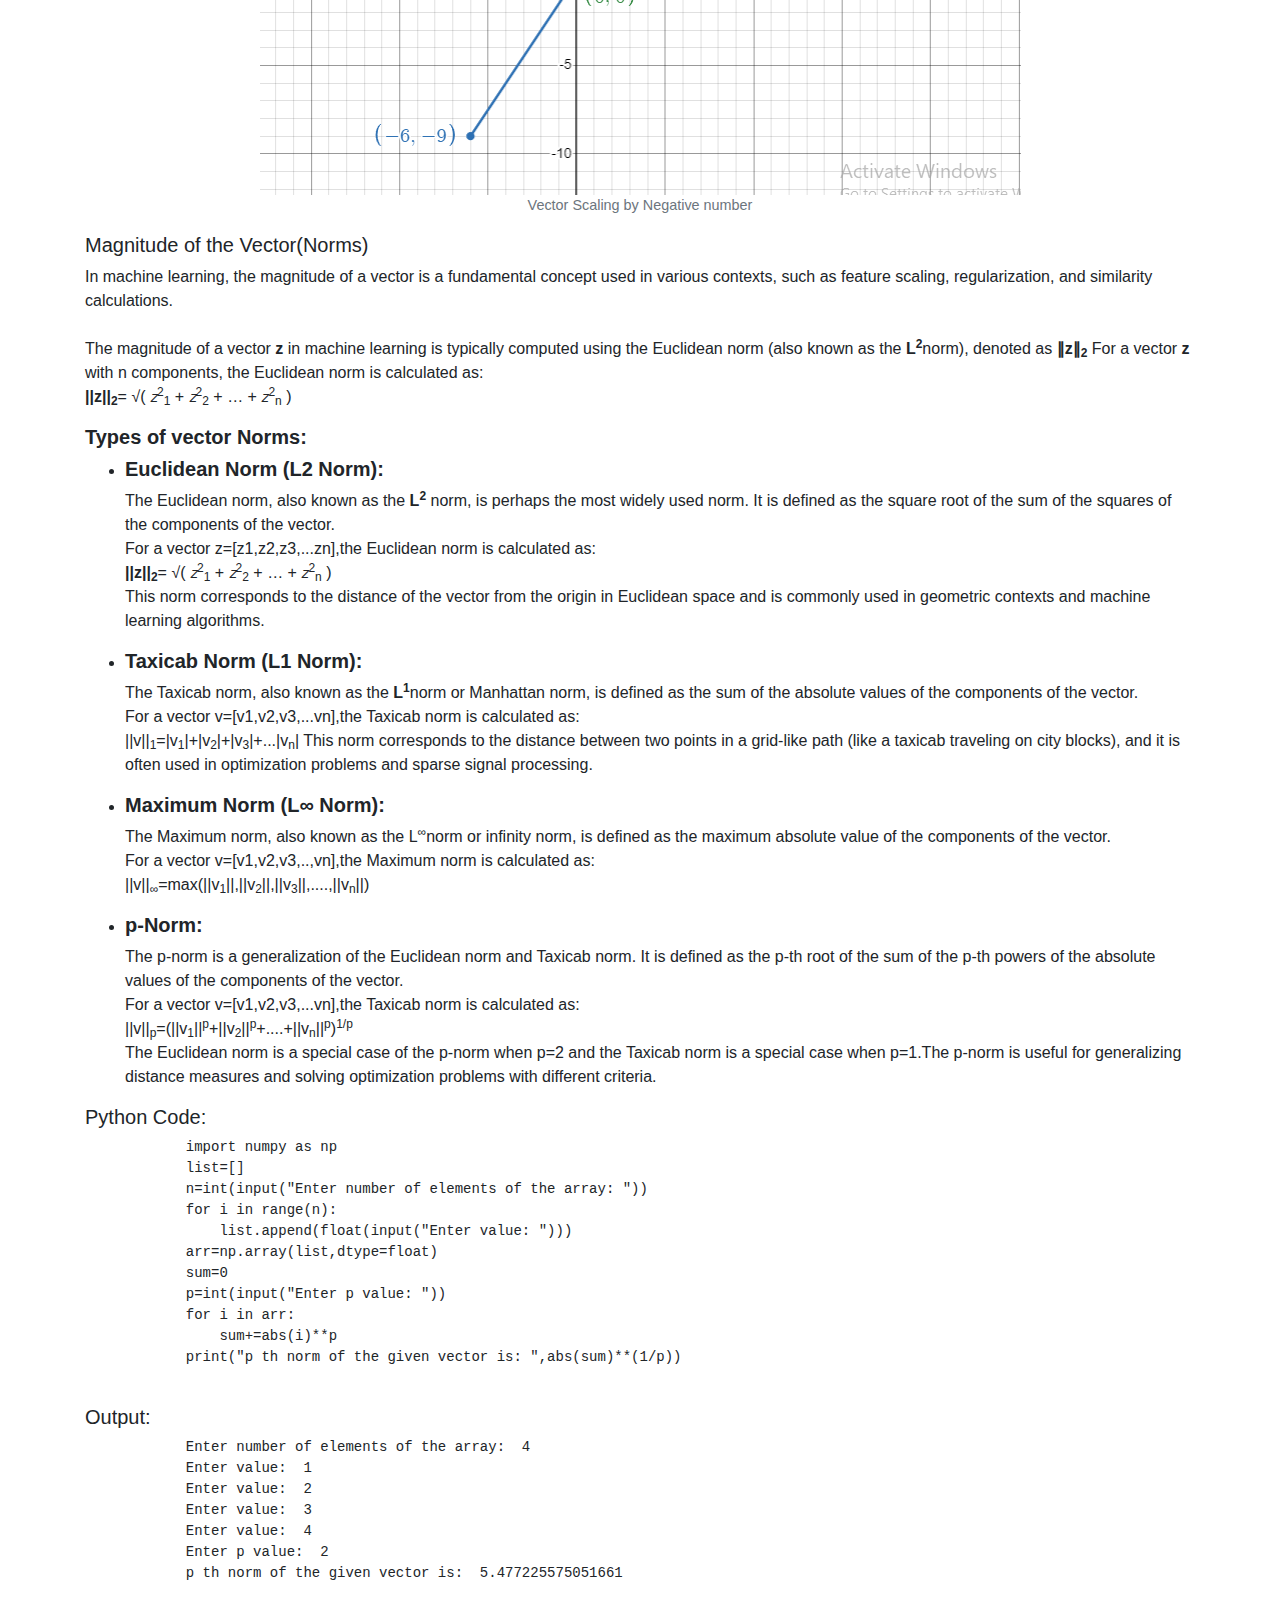
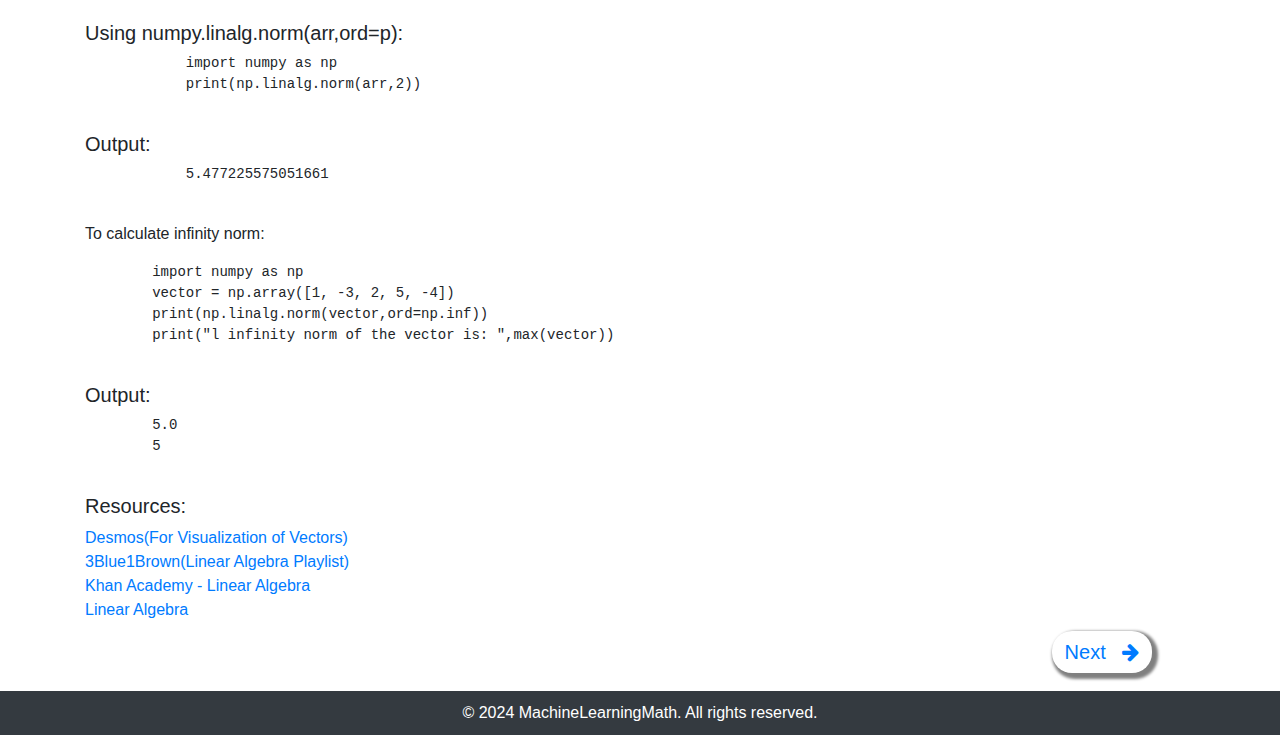
<file: LinearAlgebra/scalarsvectors.html>
<!DOCTYPE html>
<html>
<head>
    <title>Scalars And Vectors</title>
    <meta name="viewport" content="width=device-width, initial-scale=1">
    <link href="https://maxcdn.bootstrapcdn.com/bootstrap/4.5.2/css/bootstrap.min.css" rel="stylesheet">
    <link rel="stylesheet" href="https://cdnjs.cloudflare.com/ajax/libs/font-awesome/4.7.0/css/font-awesome.min.css">
    <style>
        img{
            display: flex;
            align-items: center;
            justify-content: center;
            max-width: 300px;
            height: auto;
        }
        .coderlogo{
            width:30px;
            height:30px;
            display: inline-block;
        }
        a:hover{
            text-decoration: none;
        }
        .navigation{
            display: flex;
            flex-direction: row-reverse;
            align-items: flex-start;
            justify-content: space-between;
            margin:0vh 10vw;
            margin-bottom:2vh;
        }
        .navigation div{
            padding:6px;
            border-radius: 20px;
            margin-top:1vh;
            width:100px;
            text-align:center;
           box-shadow: 3px 3px 3px 3px grey;
        }
    </style>
</head>
<body>
    <div class="container">
        <h4 class="font-weight-bold mb-4">Scalars and Vectors in Machine Learning</h4>
        <div>
            <h6>Welcome Back, Machine Learning Enthusiast! <img class="coderlogo" src="coder.png"></h6>
            <p class="mb-0">In this blog, we are mainly focusing on the fundamental concepts of scalars and vectors in machine learning. Scalars and vectors play a crucial role in various aspects of machine learning, from representing data to defining mathematical operations and building models. Understanding the concepts of scalars and vectors is essential for both beginners and advanced practitioners in the field of machine learning. Whether you are learning about feature representation, model parameters, or optimization techniques, a solid grasp of scalars and vectors will greatly enhance your understanding and proficiency in machine learning.</p>
        </div>
        <h3 class="mt-4">Scalars</h3>
        <p>A scalar is a single numerical value. It has magnitude but no direction. In machine learning,Scalars are the <b>0-rank Tensors</b>(doesn't have dimension),are often used to represent simple quantities such as the age of a person, the price of a product, or the temperature of a city. Scalars are typically denoted by lowercase letters, such as <b>a</b> or <b>b</b>.</p>
        <h3>Representation of Scalars: </h3>
        <img src="scalarsvectors\tensor.jpg" alt="Tensors in Machine Learning"class="img-fluid mx-auto">
        <h5>Python Code: </h5>
        <pre style="font-weight:bold">
            import numpy as np
            scalar_int=np.int16(20)
            print(scalar_int)
            print(type(scalar_int))
            scalar_float=np.float64(10)
            print(scalar_float)
            print(type(scalar_float))
        </pre>
        <h5 >Output: </h5>
        <pre style="font-weight:bold">
            20
            &lt class 'numpy.int16' &gt
            10.0
            &lt class 'numpy.float64' &gt
        </pre>
        <h5>Arithmetic Operation On Scalars: </h5>
        <pre style="font-weight:bold;">
            # Perform arithmetic operations on scalars
            addition = scalar1 + scalar2
            subtraction = scalar1 - scalar2
            multiplication = scalar1 * scalar2
            division = scalar1 / scalar2

            # Print results of arithmetic operations
            print("Addition:", addition)
            print("Subtraction:", subtraction)
            print("Multiplication:", multiplication)
            print("Division:", division)
        </pre>
        <h5 >Output: </h5>
        <pre style="font-weight:bold">
            Addition: 30.0
            Subtraction: 10.0
            Multiplication: 200.0
            Division: 2.0
        </pre>
        <p></p>
        <h2>Vectors</h2>
        <p>A vector is an ordered collection of scalar values. It has both magnitude and direction.Vectors are Considered as the Rank-1 Tensors Vectors are widely used in machine learning to represent features, inputs, outputs, parameters, and more. Common examples of vectors in machine learning include:</p>
        <ul>
            <li>Feature vectors: Representing data points in a feature space.</li>
            <li>Weight vectors: Representing the parameters of a model.</li>
            <li>Error vectors: Representing the differences between predicted and actual values.</li>
        </ul>
        <p>Vectors are typically denoted by bold lowercase letters or with an arrow on top, such as <strong>x&#772;</strong>, <strong>y&#772;</strong>.
            <br>For Example: a=[1,2,3,4,5],b=[1.3,3.4,8.9,90.98]
        </p>
        <h5>Repersentation Of Vectors: </h5>
        <img class="img-fluid mx-auto" src="scalarsvectors\vector.jpg" alt="Vector Representation">
        <p>In the context of Machine Learning, any type of input data is converted into vector format, a process known as vectorization. This transformation allows us to represent complex data structures, such as images, text, or audio, as numerical vectors. Once the data is in vector format, we can apply various mathematical operations and algorithms, including linear algebra, to analyze and draw useful insights from the data.</p>
        <img class="img-fluid mx-auto" src="scalarsvectors\vectors.jpg" alt="Vectorization">
        <h5>Python Code: </h5>
        <pre style="font-weight:bold">
            #vectors or 1-d arrays
            print("integer value vector")
            vector=np.array([i for i in range(1,6,1)])
            print("vector=",vector)
            print("vector shape=",vector.shape)
            print("vector size=",vector.size)
            print("vector datatype=",vector.dtype)
            print("vector dimension=",vector.ndim)
            print("floating value vector: ")
            vector_float=np.array(vector,dtype="float32")#with dype we can specify the data type
            print("vector=",vector_float)
            print("vector shape=",vector_float.shape)
            print("vector size=",vector_float.size)
            print("vector datatype=",vector_float.dtype)
            print("vector dimension=",vector_float.ndim)
        </pre>
        <h5>Output</h5>
        <pre style="font-weight:bold">
            integer value vector
            vector= [1 2 3 4 5]
            vector shape= (5,)
            vector size= 5
            vector datatype= int32
            vector dimension= 1
            floating value vector: 
            vector= [1. 2. 3. 4. 5.]
            vector shape= (5,)
            vector size= 5
            vector datatype= float32
            vector dimension= 1
        </pre>
        <h3>Operations on Vectors</h3>
        <p>In machine learning, various mathematical operations are performed on scalars and vectors. Some common operations include addition, subtraction, multiplication, and division. For vectors, additional operations such as dot product, cross product, and vector norms are also essential.</p>
        <p>
            vector1=[6,7,8,9]<br>
            vector2=[1,2,3,4]<br>
            vector1+vector2=[6+1,7+2,8+3,9+4]=[7,9,11,13]<br>
            vector1-vector2=[6-1,7-2,8-3,9-4]=[5,5,5,5]<br>
        </p>
        <h5>Python Code: </h5>
        <pre style="font-weight:bold;">
            #vector operations
            a=np.array([6,7,8,9])
            b=np.array([1,2,3,4])
            addition=a+b
            sub=a-b
            print("addition of the vectors: ",addition)
            print("subtraction of the vectors: ",sub)
            #if the shape of two vectors are not same then it will generate Error
            a=np.array([6,7,8,9,10])
            b=np.array([1,2,3,4])
            print("vector a: ",a)
            print("vector b: ",b)
            print("shape of a: ",a.shape)#for addition or subtraction the the shape of the vectors shold be same
            print("shape of b: ",b.shape)
            addition=a+b
            sub=a-b
            print("addition of the vectors: ",addition)
            print("subtraction of the vectors: ",sub)
        </pre>
        <h5>Output: </h5>
        <pre style="font-weight:bold">
            vector a:  [6 7 8 9]
            vector b:  [1 2 3 4]
            shape of a:  (4,)
            shape of b:  (4,)
            addition of the vectors:  [ 7  9 11 13]
            subtraction of the vectors:  [5 5 5 5]
            vector a:  [ 6  7  8  9 10]
            vector b:  [1 2 3 4]
            shape of a:  (5,)
            shape of b:  (4,)
            <label style="color:red;">ValueError: operands could not be broadcast together with shapes (5,) (4,)</label> 
        </pre>
        <h5>Intuition Behind Vector Operations: </h5>
        <h5>Vector Addition:</h5>
        <p>
            Let's think of vectors as arrows in space. Each vector has a direction and a magnitude (length).When you add two vectors together, you're essentially placing the tail of the second vector at the head of the first vector, and the resultant vector (the sum) is the arrow that goes from the tail of the first vector to the head of the second vector.
            <br>Consider A Vector a=[3 , 4] and b=[10 , 2]<br> when adding two vectors, you add the x components together to get the x component of the resultant vector, and similarly, you add the y components together to get the y component of the resultant vector.
        </p>
        <img src="scalarsvectors\vectoraddition.png" alt="Vector Addition" class="img-fluid mx-auto">
        <h5>Vector Subtraction:</h5>
        <p>
            To subtract vector B from vector A, you essentially reverse the direction of vector B and then add it to vector A. Mathematically, this is done by negating the components of vector B and then adding them to the components of vector A
           <br>Consider A Vector a=[3 , 4] and b=[10 , 2]<br>
           a−b=a+(-b) <br>
           resultant vector=[3-10,4-2]=[-7,2]
        </p>
        <h5>Scaling: </h5>
        <p>
            Vector scaling in linear algebra, especially in the context of machine learning, often involves multiplying a vector by a scalar value. This operation resizes the vector but doesn't change its direction.<br>
            Given a vector v=[v1,v2,v3,....vn] and a scalar c the scaling operation results in a new vector cv,where eeach component of the original vector is multiplied by the scalar:<br>
            cv=[cv1,cv2,cv3,....cvn]
            <br>Here, c can be any real number.if c>1 the resulting vector will be longer than the original; if  0< c < 1 he resulting vector will be shorter (scaled down); and if c< 0 the resulting vector will also change direction (rotate 180 degrees) due to the negative scalar.
        </p>
        <div class="text-center">
            <figure class="figure mx-auto">
                <img src="scalarsvectors\scaling.png" alt="Vector Scaling" class="img-fluid mx-auto">
                <figcaption class="figure-caption">Vector Scaling by positive number</figcaption>
            </figure>
        </div>
        <div class="text-center">
            <figure class="figure mx-auto">
                <img src="scalarsvectors\scalingnegative.png" alt="Vector Scaling" class="img-fluid mx-auto">
                <figcaption class="figure-caption">Vector Scaling by Negative  number</figcaption>
              </figure>
        </div>
        <h5>Magnitude of the Vector(Norms)</h5>
        <p>
            In machine learning, the magnitude of a vector is a fundamental concept used in various contexts, such as feature scaling, regularization, and similarity calculations.<br><br>
            The magnitude of a vector <b>z</b> in machine learning is typically computed using the Euclidean norm (also known as the <b>L<sup>2</sup></b>norm), denoted as 
            <b>∥<b>z</b>∥<sub>2</sub></b> For a vector <b>z</b> with n components, the Euclidean norm is calculated as:
            <br>
            <b>||z||<sub>2</sub></b>= &#x221A;( <span>&#x1D63B;</span><sup>2</sup><sub>1</sub> + <span>&#x1D63B;</span><sup>2</sup><sub>2</sub> + &#x2026; + <span>&#x1D63B;</span><sup>2</sup><sub>n</sub> )
        </p>
        <h5 style="font-weight:bolder">Types of vector Norms: </h5>
        <ul>
            <li>
                <h5 style="font-weight:bold;">Euclidean Norm (L2 Norm):</h5>
                <p>
                    The Euclidean norm, also known as the <b>L<sup>2</sup></b> norm, is perhaps the most widely used norm. It is defined as the square root of the sum of the squares of the components of the vector.<br>
                    For a vector z=[z1,z2,z3,...zn],the Euclidean norm is calculated as:<br>
                    <b>||z||<sub>2</sub></b>= &#x221A;( <span>&#x1D63B;</span><sup>2</sup><sub>1</sub> + <span>&#x1D63B;</span><sup>2</sup><sub>2</sub> + &#x2026; + <span>&#x1D63B;</span><sup>2</sup><sub>n</sub> )<br>
                    This norm corresponds to the distance of the vector from the origin in Euclidean space and is commonly used in geometric contexts and machine learning algorithms.
                </p>
            </li>
            <li>
                <h5 style="font-weight:bold;">Taxicab Norm (L1 Norm):</h5>
                <p>
                    The Taxicab norm, also known as the <b>L<sup>1</sup></b>norm or Manhattan norm, is defined as the sum of the absolute values of the components of the vector.<br>
                    For a vector v=[v1,v2,v3,...vn],the Taxicab norm is calculated as:<br>
                    ||v||<sub>1</sub>=|v<sub>1</sub>|+|v<sub>2</sub>|+|v<sub>3</sub>|+...|v<sub>n</sub>|
                    This norm corresponds to the distance between two points in a grid-like path (like a taxicab traveling on city blocks), and it is often used in optimization problems and sparse signal processing.
                </p>
            </li>
            <li>
                <h5 style="font-weight:bold;">Maximum Norm (L∞ Norm):</h5>
                <p>
                    The Maximum norm, also known as the L<sup>∞</sup>norm or infinity norm, is defined as the maximum absolute value of the components of the vector. <br>
                    For a vector v=[v1,v2,v3,..,vn],the Maximum norm is calculated as:
                    <br>||v||<sub>∞</sub>=max(||v<sub>1</sub>||,||v<sub>2</sub>||,||v<sub>3</sub>||,....,||v<sub>n</sub>||)
                </p>
            </li>
            <li>
                <h5 style="font-weight:bold;">p-Norm:</h5>
                <p>
                    The p-norm is a generalization of the Euclidean norm and Taxicab norm. It is defined as the p-th root of the sum of the p-th powers of the absolute values of the components of the vector.<br>
                    For a vector v=[v1,v2,v3,...vn],the Taxicab norm is calculated as:<br>
                    ||v||<sub>p</sub>=(||v<sub>1</sub>||<sup>p</sup>+||v<sub>2</sub>||<sup>p</sup>+....+||v<sub>n</sub>||<sup>p</sup>)<sup>1/p</sup><br>
                    The Euclidean norm is a special case of the p-norm when p=2 and the Taxicab norm is a special case when p=1.The p-norm is useful for generalizing distance measures and solving optimization problems with different criteria.
                </p>
            </li>
        </ul>
        <h5>Python Code: </h5>
        <pre>
            import numpy as np
            list=[]
            n=int(input("Enter number of elements of the array: "))
            for i in range(n):
                list.append(float(input("Enter value: ")))
            arr=np.array(list,dtype=float)
            sum=0
            p=int(input("Enter p value: "))
            for i in arr:
                sum+=abs(i)**p
            print("p th norm of the given vector is: ",abs(sum)**(1/p))
        </pre>
        <h5>Output: </h5>
        <pre>
            Enter number of elements of the array:  4
            Enter value:  1
            Enter value:  2
            Enter value:  3
            Enter value:  4
            Enter p value:  2
            p th norm of the given vector is:  5.477225575051661
        </pre>
        <h5>
            Using numpy.linalg.norm(arr,ord=p): 
        </h5>
        <pre>
            import numpy as np
            print(np.linalg.norm(arr,2))
        </pre>
        <h5>Output: </h5>
        <pre>
            5.477225575051661
        </pre>
        <p>To calculate infinity norm:
        <pre>
        import numpy as np
        vector = np.array([1, -3, 2, 5, -4])
        print(np.linalg.norm(vector,ord=np.inf))    
        print("l infinity norm of the vector is: ",max(vector))
        </pre>
        <h5>Output: </h5>
        <pre>
        5.0
        5
        </pre>
        </p>
    </div>
    <div class="container">
        <h5>Resources: </h5>
        <a href="https://www.desmos.com/calculator/u8wt5rnw9n">Desmos(For Visualization of Vectors)</a><br>
        <a href="https://www.youtube.com/watch?v=fNk_zzaMoSs&list=PLZHQObOWTQDPD3MizzM2xVFitgF8hE_ab">3Blue1Brown(Linear Algebra Playlist)</a><br>
        <a href="https://www.khanacademy.org/math/linear-algebra">Khan Academy - Linear Algebra</a><br>
        <a href="https://ocw.mit.edu/courses/18-06-linear-algebra-spring-2010/">Linear Algebra</a>
    </div>
    <div class="navigation">
        <div><a href="linearcombinations.html" style="font-size:1.25rem">Next &nbsp&nbsp<i class=" fa fa-solid fa-arrow-right"></i></a></div>
    </div>
    <div class="row">
        <div class="col-md-12 text-md-center text-center"> 
            <p style="font-weight:400;background-color:#343a40;width:100%;height:fit-content;color:white;padding:10px">&copy; 2024 MachineLearningMath. All rights reserved.</p>
        </div>
    </div>
    <script src="https://code.jquery.com/jquery-3.5.1.slim.min.js"></script>
    <script src="https://cdn.jsdelivr.net/npm/@popperjs/core@2.9.2/dist/umd/popper.min.js"></script>
    <script src="https://maxcdn.bootstrapcdn.com/bootstrap/4.5.2/js/bootstrap.min.js"></script>
</body>
</html>
</file>
<file: styles/style.css>
body{
    box-sizing: border-box;
    margin:0px;
    padding: 0px;
    overflow-x: hidden;
    color:black;
}
.machinelearningLogo{
    width:40px;
    height:40px;
    border-radius: 20px;
}
</file>
